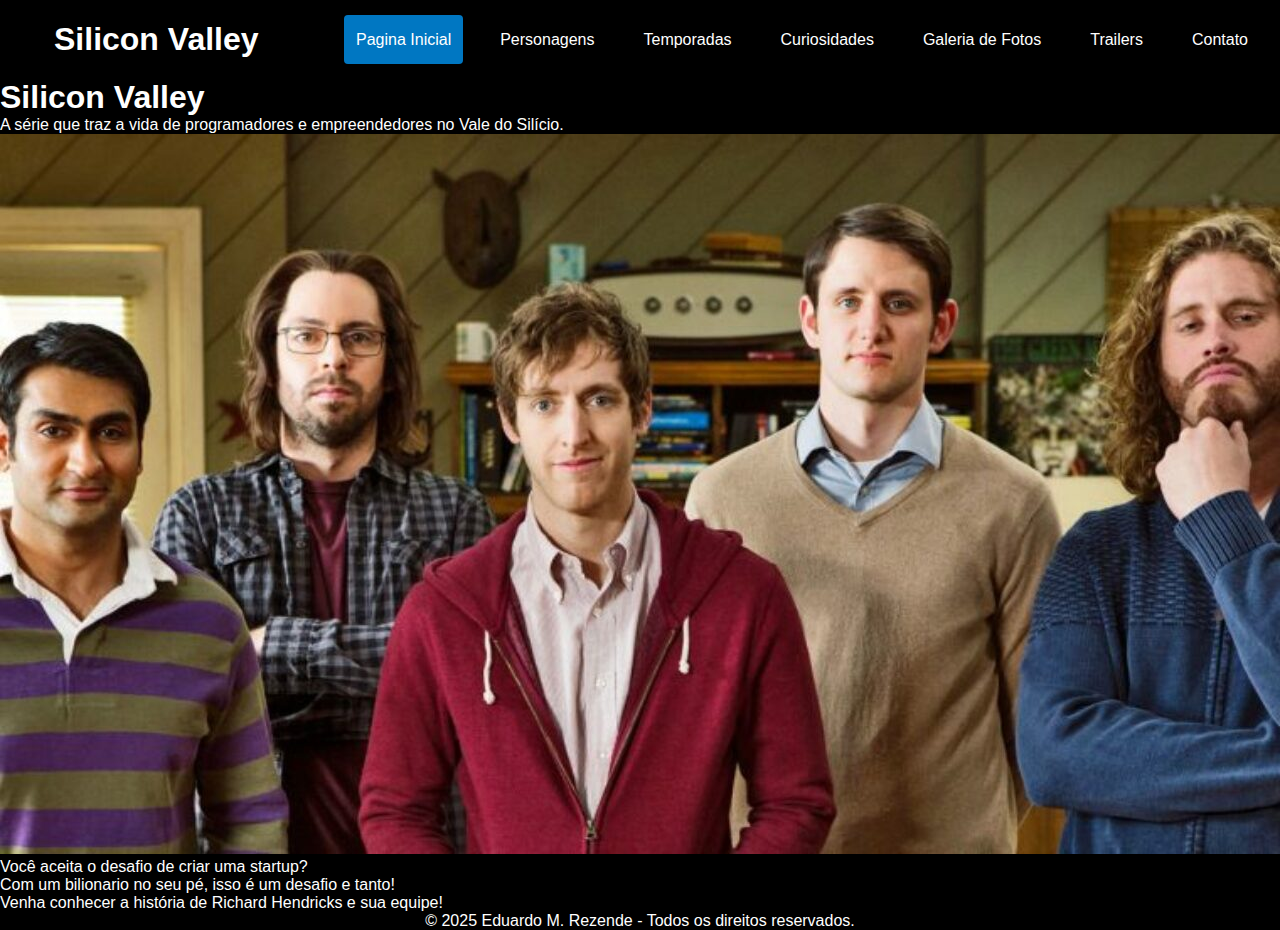
<file: index.html>
<!DOCTYPE html>
<html lang="en">
<head>
    <meta charset="UTF-8">
    <meta name="viewport" content="width=device-width, initial-scale=1.0">
    <title>Silicon Valley - Melhor serie de programação</title>
    <link rel="stylesheet" href="css/style.css">
</head>
<body>
    <header class="header">
        <a href="#" class="logo">Silicon Valley</a>
        <div class="header-right">
            <a class="active" href="index.html">Pagina Inicial</a>
            <a href="personagens.html">Personagens</a>
            <a href="temporadas.html">Temporadas</a>
            <a href="curiosidades.html">Curiosidades</a>
            <a href="galeria.html">Galeria de Fotos</a>
            <a href="trailers.html">Trailers</a>
            <a href="contato.html">Contato</a>
        </div>
    </header>

    <div class="hero">
        <h1>Silicon Valley</h1>
        <p>A série que traz a vida de programadores e empreendedores no Vale do Silício.</p>
        <img src="images/silicon-valley.jpg" alt="Silicon Valley" class="hero-image">
        <p>Você aceita o desafio de criar uma startup?</p>
        <p>Com um bilionario no seu pé, isso é um desafio e tanto!</p>
        <p>Venha conhecer a história de Richard Hendricks e sua equipe!</p>
    </div>
    

    <footer class="footer">
        <p>&copy; 2025 Eduardo M. Rezende - Todos os direitos reservados.</p>
    </footer>
</body>
</html>
</file>
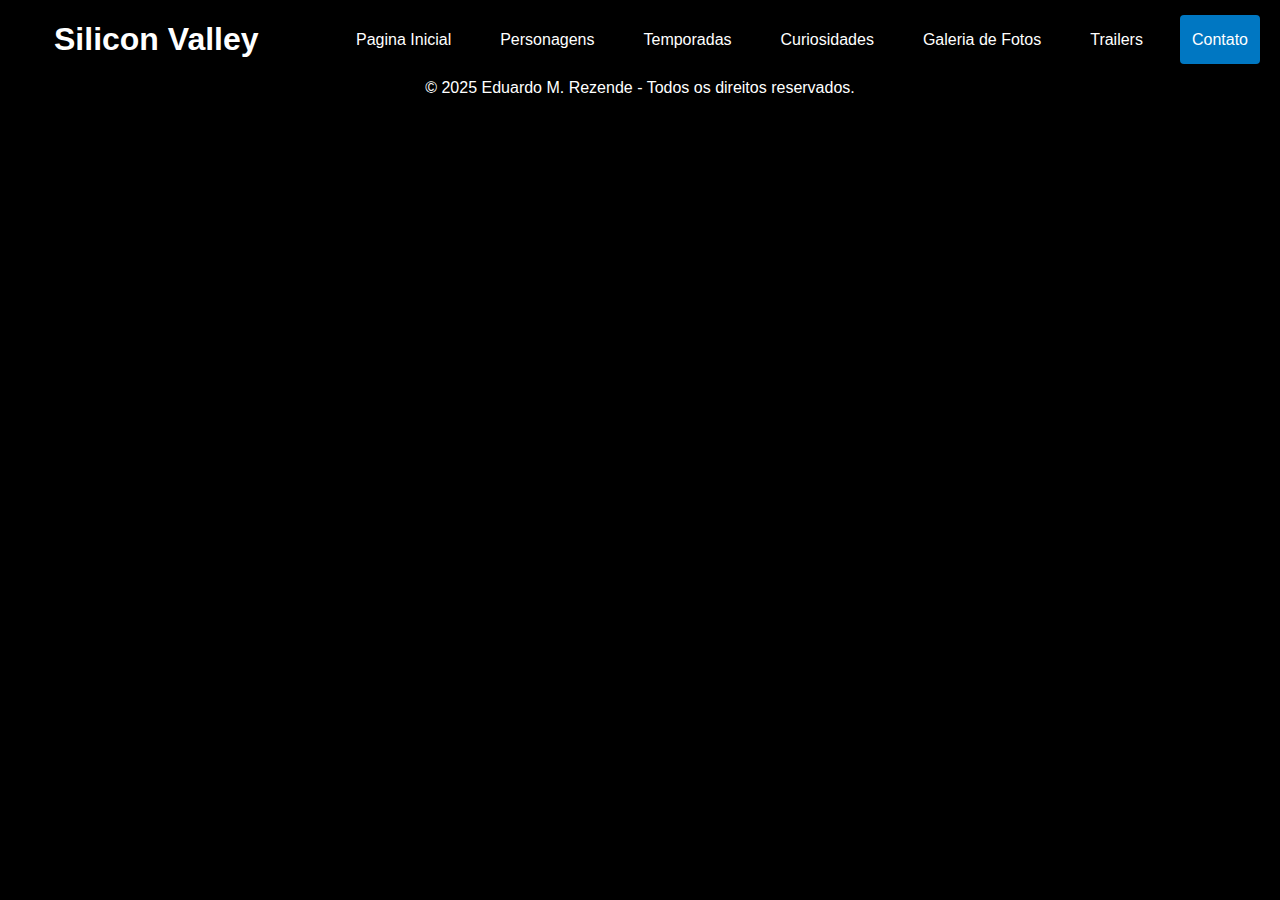
<file: contato.html>
<!DOCTYPE html>
<html lang="en">
<head>
    <meta charset="UTF-8">
    <meta name="viewport" content="width=device-width, initial-scale=1.0">
    <title>Silicon Valley - Melhor serie de programação</title>
    <link rel="stylesheet" href="css/style.css">
</head>
<body>
    <header class="header">
        <a href="#" class="logo">Silicon Valley</a>
        <div class="header-right">
            <a href="index.html">Pagina Inicial</a>
            <a href="personagens.html">Personagens</a>
            <a href="temporadas.html">Temporadas</a>
            <a href="curiosidades.html">Curiosidades</a>
            <a href="galeria.html">Galeria de Fotos</a>
            <a href="trailers.html">Trailers</a>
            <a class="active" href="contato.html">Contato</a>
        </div>
    </header>

    <div class="hero">
       
    </div>

    <footer class="footer">
        <p>&copy; 2025 Eduardo M. Rezende - Todos os direitos reservados.</p>
    </footer>
</body>
</html>
</file>
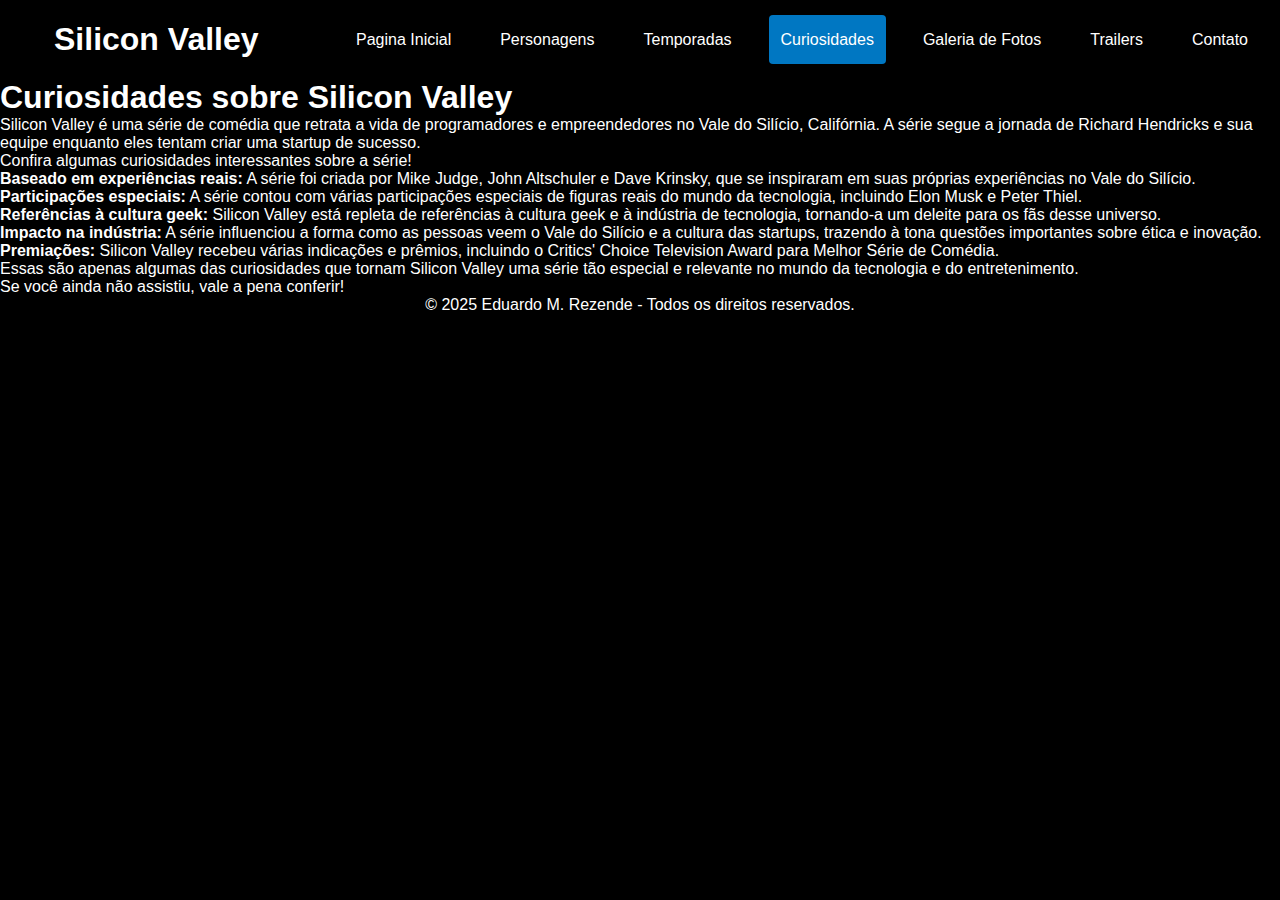
<file: curiosidades.html>
<!DOCTYPE html>
<html lang="en">
<head>
    <meta charset="UTF-8">
    <meta name="viewport" content="width=device-width, initial-scale=1.0">
    <title>Silicon Valley - Melhor serie de programação</title>
    <link rel="stylesheet" href="css/style.css">
</head>
<body>
    <header class="header">
        <a href="#" class="logo">Silicon Valley</a>
        <div class="header-right">
            <a href="index.html">Pagina Inicial</a>
            <a href="personagens.html">Personagens</a>
            <a href="temporadas.html">Temporadas</a>
            <a class="active" href="curiosidades.html">Curiosidades</a>
            <a href="galeria.html">Galeria de Fotos</a>
            <a href="trailers.html">Trailers</a>
            <a href="contato.html">Contato</a>
        </div>
    </header>

    <div class="hero">
        <h1>Curiosidades sobre Silicon Valley</h1>
        <p>Silicon Valley é uma série de comédia que retrata a vida de programadores e empreendedores no Vale do Silício, Califórnia. A série segue a jornada de Richard Hendricks e sua equipe enquanto eles tentam criar uma startup de sucesso.</p>
        <p>Confira algumas curiosidades interessantes sobre a série!</p>

        <ul>
            <li><strong>Baseado em experiências reais:</strong> A série foi criada por Mike Judge, John Altschuler e Dave Krinsky, que se inspiraram em suas próprias experiências no Vale do Silício.</li>
            <li><strong>Participações especiais:</strong> A série contou com várias participações especiais de figuras reais do mundo da tecnologia, incluindo Elon Musk e Peter Thiel.</li>
            <li><strong>Referências à cultura geek:</strong> Silicon Valley está repleta de referências à cultura geek e à indústria de tecnologia, tornando-a um deleite para os fãs desse universo.</li>
            <li><strong>Impacto na indústria:</strong> A série influenciou a forma como as pessoas veem o Vale do Silício e a cultura das startups, trazendo à tona questões importantes sobre ética e inovação.</li>
            <li><strong>Premiações:</strong> Silicon Valley recebeu várias indicações e prêmios, incluindo o Critics' Choice Television Award para Melhor Série de Comédia.</li>
        </ul>
        <p>Essas são apenas algumas das curiosidades que tornam Silicon Valley uma série tão especial e relevante no mundo da tecnologia e do entretenimento.</p>
        <p>Se você ainda não assistiu, vale a pena conferir!</p>
        
    </div>

    <footer class="footer">
        <p>&copy; 2025 Eduardo M. Rezende - Todos os direitos reservados.</p>
    </footer>
</body>
</html>
</file>
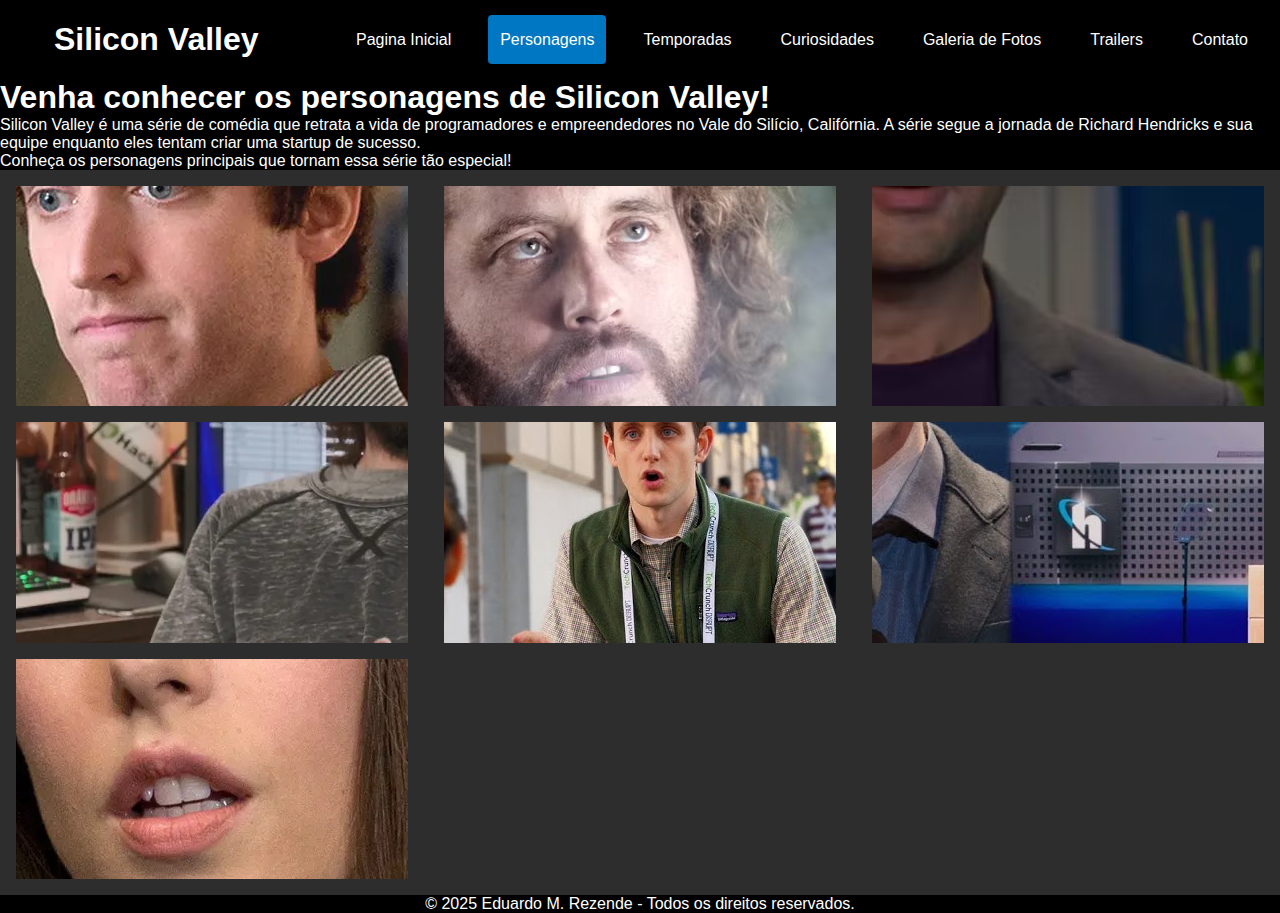
<file: personagens.html>
<!DOCTYPE html>
<html lang="en">
<head>
    <meta charset="UTF-8">
    <meta name="viewport" content="width=device-width, initial-scale=1.0">
    <title>Silicon Valley - Melhor serie de programação</title>
    <link rel="stylesheet" href="css/style.css">
</head>
<body>
    <header class="header">
        <a href="#" class="logo">Silicon Valley</a>
        <div class="header-right">
            <a href="index.html">Pagina Inicial</a>
            <a class="active" href="personagens.html">Personagens</a>
            <a href="temporadas.html">Temporadas</a>
            <a href="curiosidades.html">Curiosidades</a>
            <a href="galeria.html">Galeria de Fotos</a>
            <a href="trailers.html">Trailers</a>
            <a href="contato.html">Contato</a>
        </div>
    </header>

    <div class="hero">
        <h1>Venha conhecer os personagens de Silicon Valley!</h1>
        <p>Silicon Valley é uma série de comédia que retrata a vida de programadores e empreendedores no Vale do Silício, Califórnia. A série segue a jornada de Richard Hendricks e sua equipe enquanto eles tentam criar uma startup de sucesso.</p>
        <p>Conheça os personagens principais que tornam essa série tão especial!</p>
        <div class="gallery-thumbnails">
            <div class="thumbnail">
                <img src="images/richard.webp" alt="Richard Hendricks">
                <p><strong>Richard Hendricks</strong> - O protagonista da série, um programador talentoso que cria uma plataforma revolucionária de compressão de dados.</p>
            </div>
            <div class="thumbnail">
                <img src="images/erlich.avif" alt="Erlich Bachman">
                <p><strong>Erlich Bachman</strong> - O excêntrico investidor e proprietário da incubadora de startups onde Richard e sua equipe trabalham.</p>
            </div>
            <div class="thumbnail">
                <img src="images/dinesh.avif" alt="Dinesh Chugtai">
                <p><strong>Dinesh Chugtai</strong> - Um dos programadores da equipe, conhecido por sua rivalidade com Gilfoyle e seu talento em desenvolvimento de software.</p>
            </div>
            <div class="thumbnail">
                <img src="images/gilfoyle.webp" alt="Bertram Gilfoyle">
                <p><strong>Bertram Gilfoyle</strong> - O engenheiro de sistemas da equipe, famoso por seu sarcasmo e habilidades em segurança cibernética.</p>
            </div>
            <div class="thumbnail">
                <img src="images/jared.jpg" alt="Donald 'Jared' Dunn">
                <p><strong>Donald 'Jared' Dunn</strong> - O gerente de operações da equipe, sempre tentando manter a paz e a organização entre os membros.</p>
            </div>
            <div class="thumbnail">
                <img src="images/gavin.jpg" alt="Gavin Belson">
                <p><strong>Gavin Belson</strong> - O CEO da gigante tecnológica Hooli, sempre tentando superar Richard e sua startup.</p>
            </div>
            <div class="thumbnail">
                <img src="images/monica.webp" alt="Monica Hall">
                <p><strong>Monica Hall</strong> - A investidora que apoia Richard e sua equipe, sempre tentando equilibrar os interesses financeiros e éticos.</p>
            </div>
        </div>
    </div>
    

    <footer class="footer">
        <p>&copy; 2025 Eduardo M. Rezende - Todos os direitos reservados.</p>
    </footer>
</body>
</html>
</file>
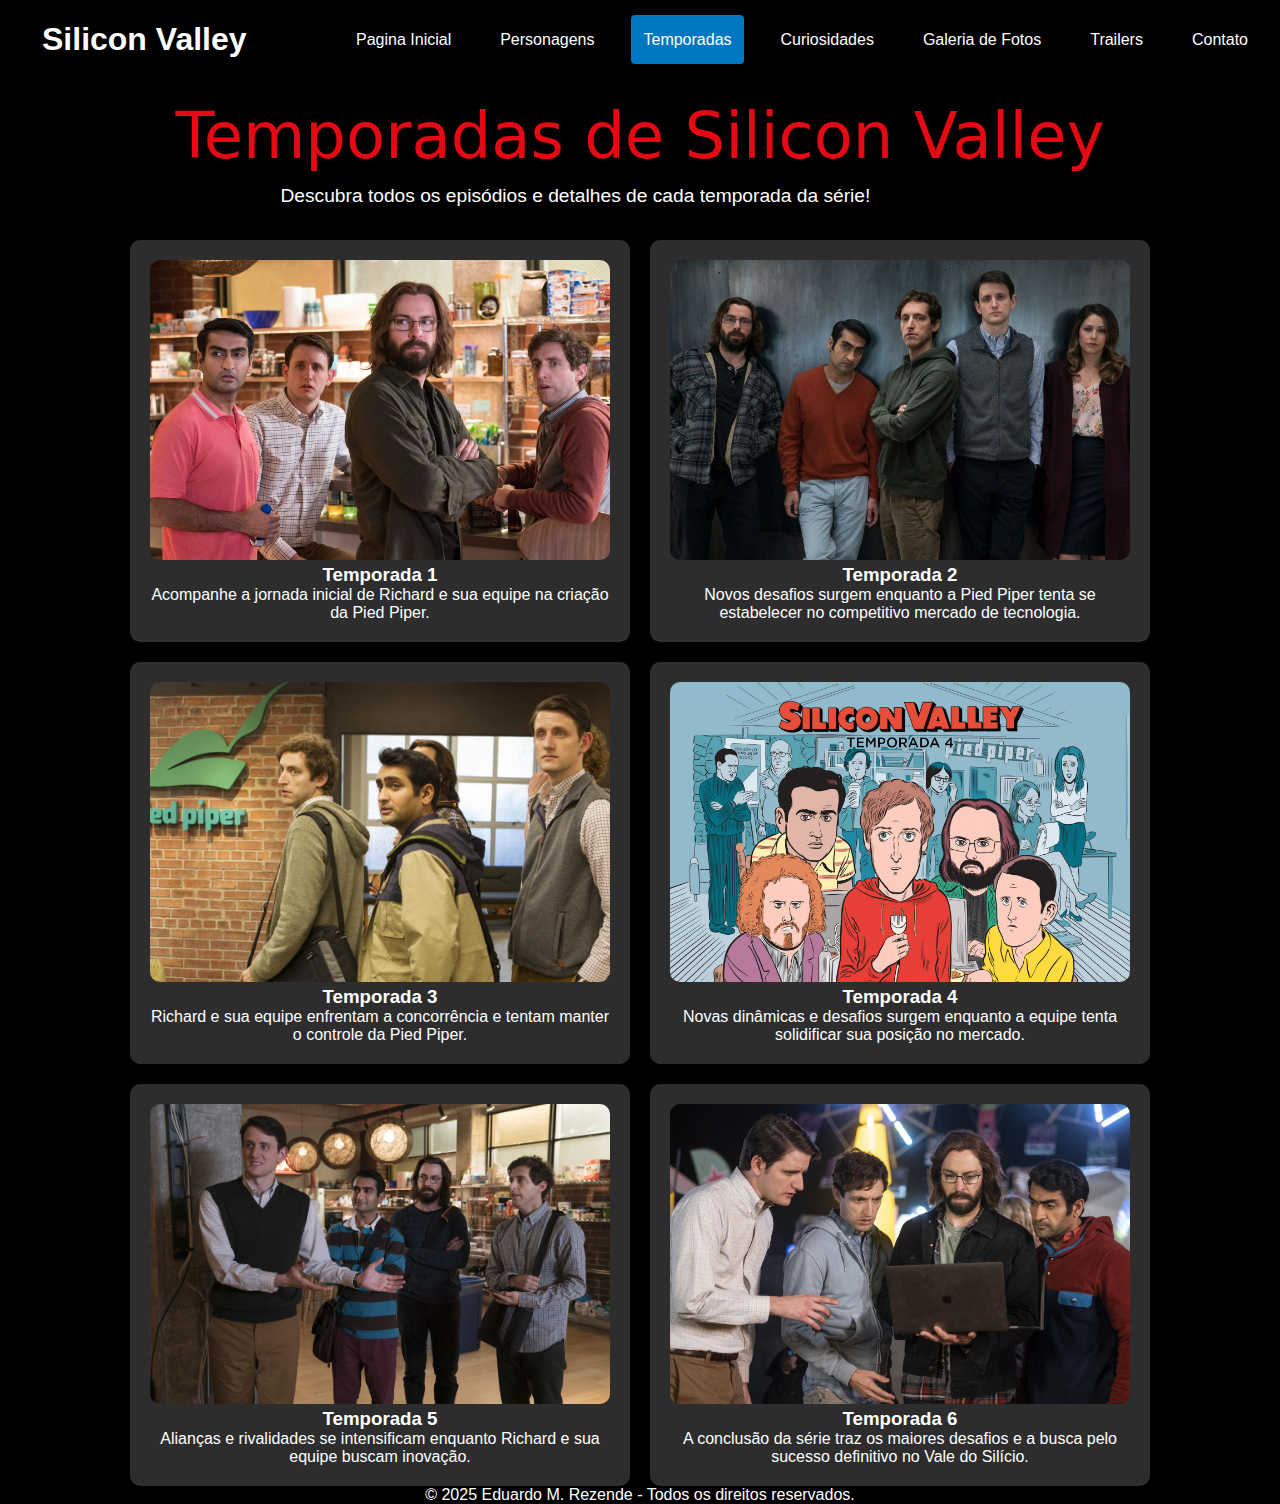
<file: temporadas.html>
<!DOCTYPE html>
<html lang="en">
<head>
    <meta charset="UTF-8">
    <meta name="viewport" content="width=device-width, initial-scale=1.0">
    <title>Silicon Valley - Melhor serie de programação</title>
    <link rel="stylesheet" href="css/style.css">
</head>
<body>
    <header class="header">
        <h1 class="logo">Silicon Valley</h1>
        <div class="header-right">
            <a href="index.html">Pagina Inicial</a>
            <a href="personagens.html">Personagens</a>
            <a class="active" href="temporadas.html">Temporadas</a>
            <a href="curiosidades.html">Curiosidades</a>
            <a href="galeria.html">Galeria de Fotos</a>
            <a href="trailers.html">Trailers</a>
            <a href="contato.html">Contato</a>
        </div>
    </header>

    <div class="temporadas">
        <div class="temporadas-title">
            <h1>Temporadas de Silicon Valley</h1>
            <p>Descubra todos os episódios e detalhes de cada temporada da série!</p>
        </div>

        <div class="temporadas-card">
            <div class="temporadas-card-item">
                <img src="images/temporada1.jpeg" alt="Temporada 1">
                <h3>Temporada 1</h3>
                <p>Acompanhe a jornada inicial de Richard e sua equipe na criação da Pied Piper.</p>
            </div>
            <div class="temporadas-card-item">
                <img src="images/temporada2.jpeg" alt="Temporada 2">
                <h3>Temporada 2</h3>
                <p>Novos desafios surgem enquanto a Pied Piper tenta se estabelecer no competitivo mercado de tecnologia.</p>
            </div>
            <div class="temporadas-card-item">
                <img src="images/temporada3.jpeg" alt="Temporada 3">
                <h3>Temporada 3</h3>
                <p>Richard e sua equipe enfrentam a concorrência e tentam manter o controle da Pied Piper.</p>
            </div>
            <div class="temporadas-card-item">
                <img src="images/temporada4.jpg" alt="Temporada 4">
                <h3>Temporada 4</h3>
                <p>Novas dinâmicas e desafios surgem enquanto a equipe tenta solidificar sua posição no mercado.</p>
            </div>
            <div class="temporadas-card-item">
                <img src="images/temporada5.jpg" alt="Temporada 5">
                <h3>Temporada 5</h3>
                <p>Alianças e rivalidades se intensificam enquanto Richard e sua equipe buscam inovação.</p>
            </div>
            <div class="temporadas-card-item">
                <img src="images/temporada6.jpg" alt="Temporada 6">
                <h3>Temporada 6</h3>
                <p>A conclusão da série traz os maiores desafios e a busca pelo sucesso definitivo no Vale do Silício.</p>
            </div>
        </div>
    </div>

    <footer class="footer">
        <p>&copy; 2025 Eduardo M. Rezende - Todos os direitos reservados.</p>
    </footer>
</body>
</html>
</file>
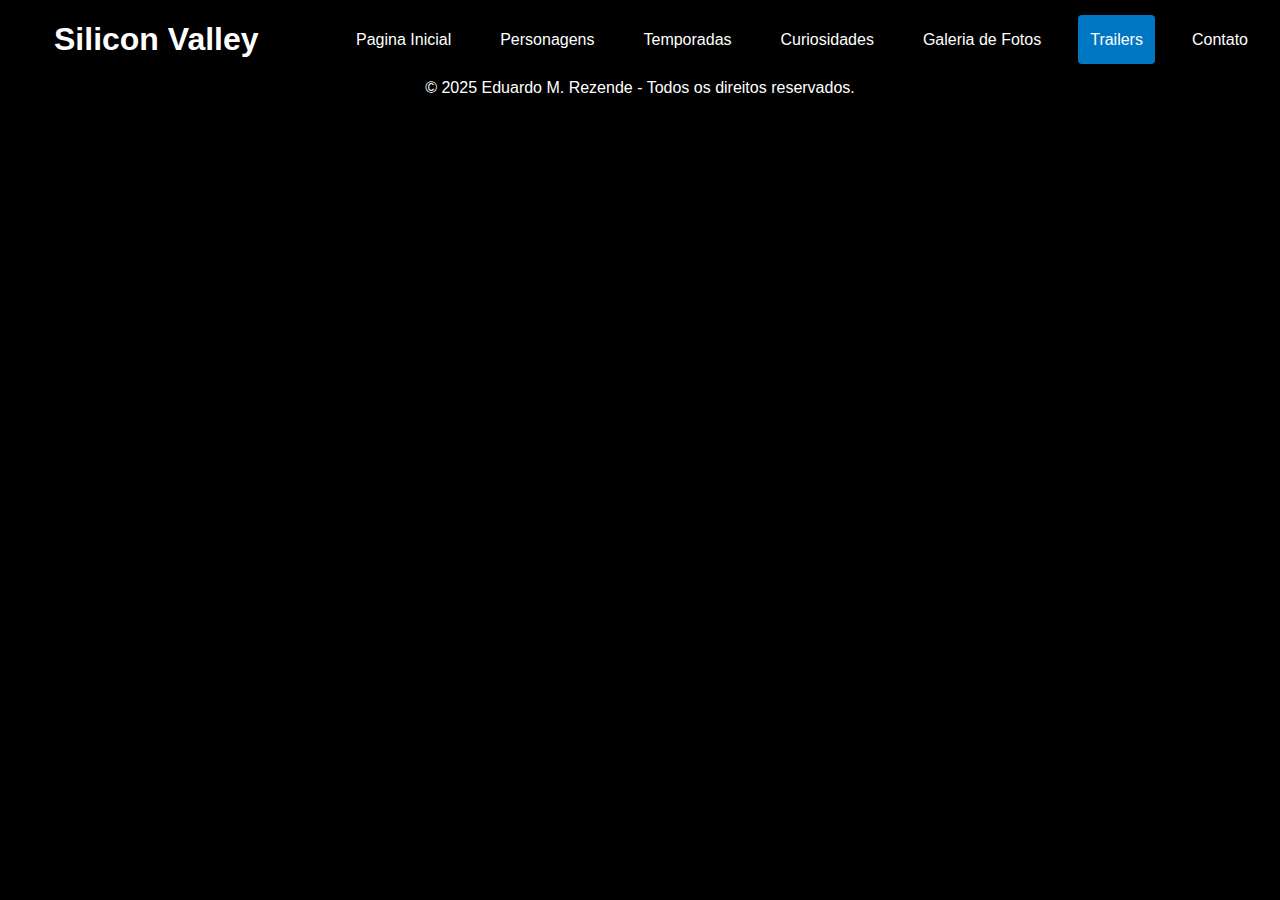
<file: trailers.html>
<!DOCTYPE html>
<html lang="en">
<head>
    <meta charset="UTF-8">
    <meta name="viewport" content="width=device-width, initial-scale=1.0">
    <title>Silicon Valley - Melhor serie de programação</title>
    <link rel="stylesheet" href="css/style.css">
</head>
<body>
    <header class="header">
        <a href="#" class="logo">Silicon Valley</a>
        <div class="header-right">
            <a href="index.html">Pagina Inicial</a>
            <a href="personagens.html">Personagens</a>
            <a href="temporadas.html">Temporadas</a>
            <a href="curiosidades.html">Curiosidades</a>
            <a href="galeria.html">Galeria de Fotos</a>
            <a class="active" href="trailers.html">Trailers</a>
            <a href="contato.html">Contato</a>
        </div>
    </header>

    <div class="hero">
       
    </div>

    <footer class="footer">
        <p>&copy; 2025 Eduardo M. Rezende - Todos os direitos reservados.</p>
    </footer>
</body>
</html>
</file>
<file: css/style.css>
@import url("https://fonts.googleapis.com/css2?family=Chewy&family=IBM+Plex+Serif:ital,wght@0,100;0,200;0,300;0,400;0,500;0,600;0,700;1,100;1,200;1,300;1,400;1,500;1,600;1,700&display=swap");

:root {
  --verde-pied-piper: #21ce99;
  --cinza-tech: #2d2d2d;
  --branco-neutro: #f4f4f4;
  --cinza-claro: #d3d3d3;
  --laranja-comico: #ff6b35;
  --azul-startup: #0077c2;
  --vermelho: #e50914;
}

* {
  margin: 0;
  padding: 0;
  box-sizing: border-box;
}

body {
  font-family: Arial, sans-serif;
  background-color: black;
  color: #ffffff;
}

.header {
  background-color: black;
  padding: 15px 10px;
  display: flex;
  justify-content: space-between;
  align-items: center;
}

.header .logo {
  font-size: 2rem;
  font-weight: bold;
  margin-left: 1em;
}

.header .logo:hover {
  color: var(--vermelho);
}

.header-right {
  display: flex;
  gap: 15px;
}

.header a {
  float: left;
  color: white;
  text-align: center;
  padding: 12px;
  text-decoration: none;
  font-size: 1em;
  line-height: 25px;
  border-radius: 4px;
  margin-right: 10px;
}

.header a:hover {
  background-color: var(--verde-pied-piper);
  color: black;
}

.header a.active {
  background-color: var(--azul-startup);
  color: white;
}

@media screen and (max-width: 500px) {
  .header a {
    float: none;
    display: block;
    text-align: left;
  }

  .header-right {
    float: none;
  }
}

.hero-index {
  height: 100vh;
  display: flex;
  align-items: center;

  background-image: linear-gradient(180deg,
      rgba(0, 0, 0, 0.6) 0%,
      rgba(0, 0, 0, 0) 19.6%),
    radial-gradient(97.07% 97.07% at 60.4% -13.07%,
      rgba(0, 0, 0, 0) 56.64%,
      #000000 100%),
    url("../images/fundoSiliconValley.png");
  background-size: cover;
  background-position: center bottom;
  background-repeat: no-repeat;
  color: white;
  padding: 0 5%;
}

.hero-index .hero-content {
  display: flex;
  flex-direction: column;
  justify-content: center;
  align-items: center;
  text-align: center;
}

.hero-index h1 {
  font-family: "Chewy", system-ui;
  font-weight: 400;
  font-style: normal;
  font-size: 5rem;
  color: var(--vermelho);
  font-weight: 900;
}

.hero-index p {
  font-size: 1.2rem;
  color: #ffffff;
  max-width: 800px;
  line-height: 1.6;
  margin: 8px 0;
}

.footer {
  display: flex;
  justify-content: center;
  align-items: center;
}

.personagens h1 {
  margin-top: 10vh;
  text-align: center;
}

.carousel {
  display: flex;
  align-items: center;
  justify-content: center;
  gap: 20px;

  margin-top: 40px;
  position: relative;
  display: flex;
  justify-content: center;
  align-items: center;
}

.slide-container {
  height: 100vh;
  overflow: hidden;
  position: relative;
}

.slide {
  display: none;
  flex-direction: column;
  align-items: center;
  text-align: center;
  background-color: white;
  color: black;
  border-radius: 20px;
  padding: 20px;
  transition: all 0.5s ease;
  width: 100vh;
  height: 60vh;
  box-sizing: border-box;
}

.slide img {
  width: 100%;
  height: 400px;
  object-fit: cover;
  border-radius: 10px;
  margin-bottom: 15px;
}

.slide h3 {
  font-size: 1.6rem;
  margin-bottom: 10px;
}

.slide p {
  font-size: 1rem;
  line-height: 1.5;
  overflow: auto;
  max-height: 300px;
}

.slide.active {
  display: flex;
}

.slide p {
  font-size: 1rem;
  line-height: 1.4;
}

.carousel button {
  background-color: white;
  color: black;
  font-size: 1.5rem;
  padding: 15px 25px;
  border: none;
  border-radius: 100%;
  cursor: pointer;
  z-index: 10;
  transition: background-color 0.3s;
}

button:hover {
  background-color: #ccc;
}

.temporadas {
  display: flex;
  flex-direction: column;
  align-items: center;
  margin-top: 20px;
}

.temporadas-title {
  font-size: 2rem;
  margin-bottom: 20px;

  h1 {
    font-family: "Chewy", system-ui;
    font-weight: 400;
    font-style: normal;
    color: var(--vermelho);
  }

  p {
    font-size: 1.2rem;
    color: #ffffff;
    max-width: 800px;
    line-height: 1.6;
    margin: 8px 0;
    text-align: center;
  }

}

.temporadas-card {
  display: flex;
  flex-wrap: wrap;
  justify-content: center;
  gap: 20px;
}

.temporadas-card-item {
  background-color: var(--cinza-tech);
  color: white;
  border-radius: 10px;
  padding: 20px;
  width: 500px;
  text-align: center;
  transition: transform 0.3s, box-shadow 0.3s;

  img {
    width: 100%;
    height: 300px;
    object-fit: cover;
    border-radius: 10px;
  }
}

.curiosidade-container {
  display: flex;
  flex-direction: column;
  align-items: center;
  margin-top: 20px;

  h1 {
    font-family: "Chewy", system-ui;
    font-weight: 400;
    font-style: normal;
    color: var(--vermelho);
  }
}

.curiosidades {
  display: flex;
  flex-wrap: wrap;
  justify-content: center;
  gap: 20px;
  margin-top: 20px;
  margin-bottom: 5rem;

}

.curiosidade {
  border: var(--laranja-comico) 2px solid;
  border-radius: 1rem;
  max-width: 50rem;
  padding: 1rem;

  h2 {
    font-family: "Chewy", system-ui;
    font-weight: 400;
    font-style: normal;
    color: var(--verde-pied-piper);
    text-align: left;
    margin-bottom: 0.5rem;
  }
}

.container {
  width: 90vw;
  margin: 2vh auto;
  display: flex;
  flex-direction: column;
  max-width: 1200px;
}

.gallery-main {
  margin-bottom: 1em;
  flex: 0 0 auto;
  height: 70vh;
  background-color: var(--cinza-tech);
  display: flex;
  align-items: center;
  justify-content: center;
  overflow: hidden;
}

.main-image {
  width: 100%;
  height: 100%;
  display: flex;
  justify-content: center;
  align-items: center;
}

.imb_big {
  width: 100%;
  height: 100%;
  object-fit: contain;
  max-height: 70vh;
  transition: opacity 0.2s ease;
}

.gallery-thumbnails {
  background-color: var(--cinza-tech);
  padding: 0.5em;
  display: flex;
  flex-wrap: wrap;
  justify-content: space-between;
}

.thumbnail {
  flex: 0 0 31%;
  margin: 0.5em;
  cursor: pointer;
  background-color: var(--cinza-claro);
  aspect-ratio: 16/9;
  overflow: hidden;
  display: flex;
  align-items: center;
  justify-content: center;

  h1 {
    position: absolute;
    color: white;
    font-size: 1.5em;
    text-shadow: 2px 2px 4px rgba(0, 0, 0, 0.7);
  }
}

.imb_mini {
  width: 100%;
  height: 100%;
  object-fit: cover;
}

.thumbnail:hover {
  opacity: 0.8;
}

.trailers {
  display: flex;
  flex-direction: column;
  align-items: center;
  margin-top: 20px;
}

.trailers h1 {
  font-family: "Chewy", system-ui;
  font-weight: 400;
  font-style: normal;
  color: var(--vermelho);
  /* margin-bottom: 20px; */
}

.trailers p {
  font-size: 1.2rem;
  color: #ffffff;
  max-width: 800px;
  line-height: 1.6;
  margin-bottom: 30px;
  text-align: center;
}

.trailers iframe {
  height: 350px;
  border: none;
  margin: 0 20px 20px 20px;
}

.trailer-container {
  display: flex;
  flex-wrap: wrap;
  justify-content: center;
  gap: 20px;
}

.trailer-item {
  border: var(--laranja-comico) 2px solid;
  border-radius: 1rem;

  h2 {
    font-family: "Chewy", system-ui;
    font-weight: 400;
    font-style: normal;
    color: var(--vermelho);
    text-align: center;
    margin-top: 20px;
  }
}

.contact {
  margin: 9rem 0 9rem;
  display: flex;
  justify-content: center;
  align-items: center;

}

.contato-container {
  padding: 20px;
  background-color: var(--cinza-tech);
  border-radius: 10px;
  color: white;
  width: 80vh;

  h2 {
    font-family: "Chewy", system-ui;
    font-weight: 400;
    font-style: normal;
    font-size: 3rem;
    color: var(--verde-pied-piper);
    margin-bottom: 20px;
    text-align: center;
  }
}

.contact-form {
  display: flex;
  flex-direction: column;
  gap: 15px;

  button {
    background-color: var(--verde-pied-piper);
    color: black;
    font-family: "Chewy", system-ui;
    font-size: 1.5rem;
    padding: 10px 20px;
    border: none;
    border-radius: 5px;
    cursor: pointer;
    transition: background-color 0.3s;
  }
}

.form-group {
  display: flex;
  flex-direction: column;

  label {
    margin-bottom: 5px;
    font-weight: bold;
     font-family: "Chewy", system-ui;
    color: var(--verde-pied-piper);
    font-size: 1.5rem;
    text-align: center;
  }

  input {
    width: 100%;
    padding: 10px;
    border-radius: 5px;
    border: 1px solid var(--cinza-claro);
    background-color: var(--cinza-tech);
    color: white;
    margin-bottom: 10px;
  }

  textarea {
    width: 100%;
    height: 100px;
    padding: 10px;
    border-radius: 5px;
    border: 1px solid var(--cinza-claro);
    background-color: var(--cinza-tech);
    color: white;
  }
}
</file>
